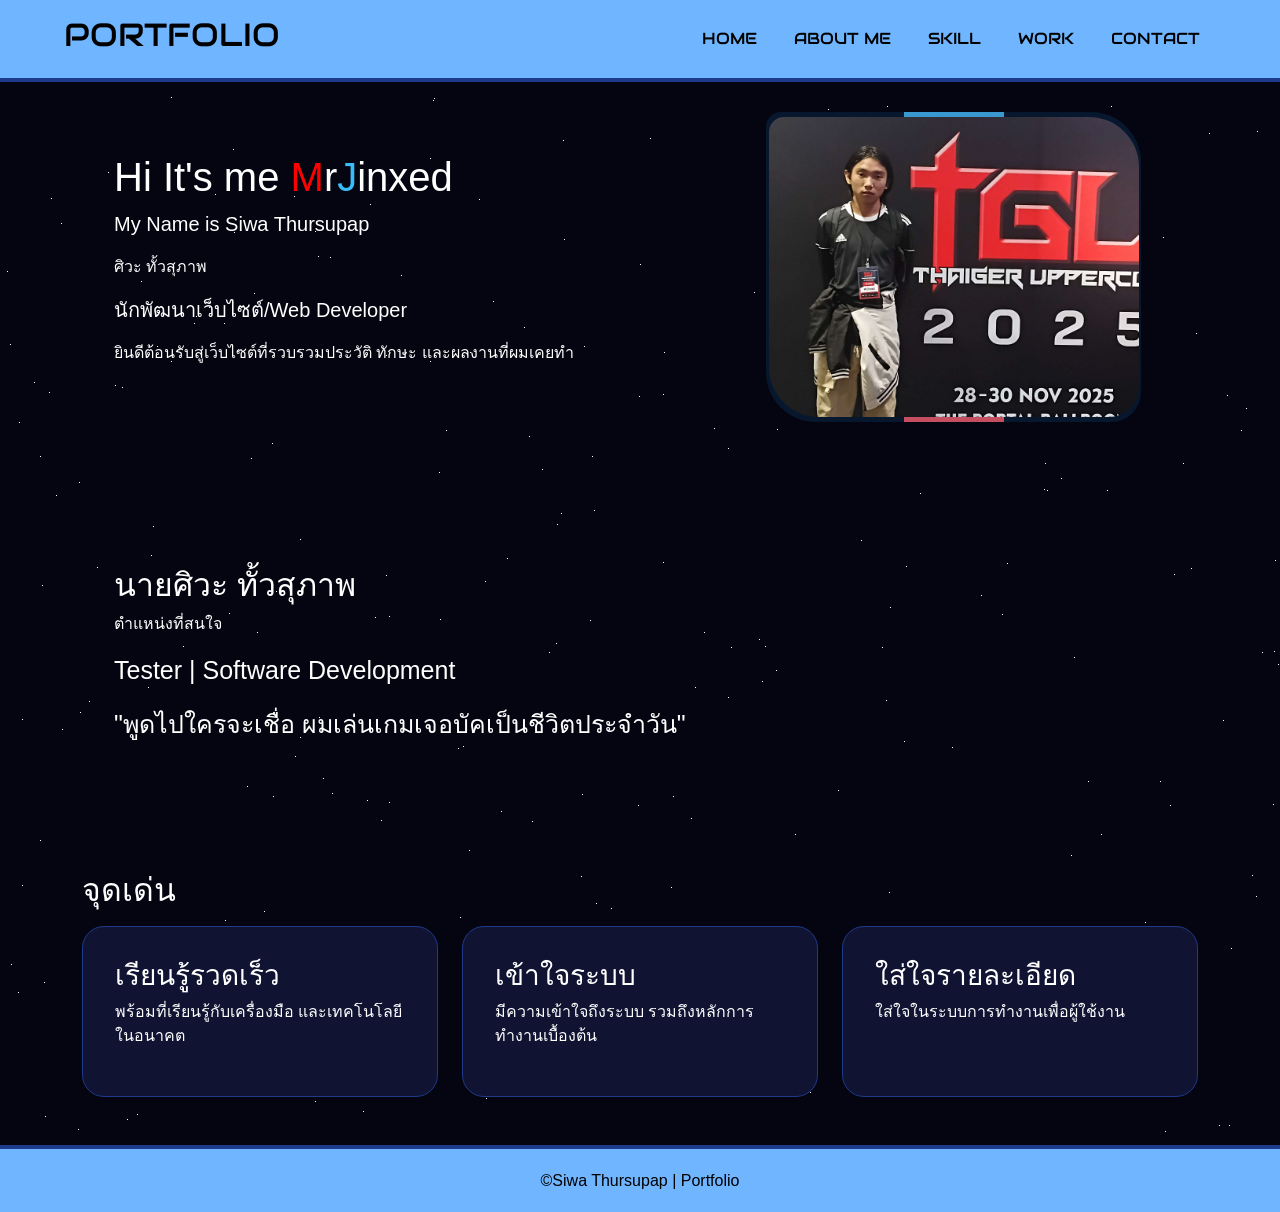
<file: index.html>
<!DOCTYPE html>
<html lang="en">

<head>
    <meta charset="UTF-8">
    <meta name="viewport" content="width=device-width, initial-scale=1.0">
    <!-- Bootstrap -->
    <link href="https://cdn.jsdelivr.net/npm/bootstrap@5.3.8/dist/css/bootstrap.min.css" rel="stylesheet">
    <!-- Google Front -->
    <link rel="preconnect" href="https://fonts.googleapis.com">
    <link rel="preconnect" href="https://fonts.gstatic.com" crossorigin>
    <link href="https://fonts.googleapis.com/css2?family=Audiowide&display=swap" rel="stylesheet">
    <link href="https://fonts.googleapis.com/css2?family=Chakra+Petch:wght@400;500;700&display=swap" rel="stylesheet"
        integrity="sha384-sRIl4kxILFvY47J16cr9ZwB07vP4J8+LH7qKQnuqkuIAvNWLzeN8tE5YBujZqJLB" crossorigin="anonymous">
    <!-- Css External -->
    <link rel="stylesheet" href="stylesheet.css">
    <title>Portfolio By MrJinxed</title>
</head>

<body>
    <!-- mobile container -->
    <div class="mobile-brand-container d-lg-none text-center py-3">
        <h2><a href="index.html" class="text-decoration-none text-dark">PORTFOLIO</a></h2>
    </div>
    <!-- destop container -->
    <header class="site-header">
        <!-- Brand -->
        <div class="brand">
            <h2><a href="index.html">PORTFOLIO</a></h2>
        </div>
        <!-- NavBar -->
        <nav>
            <ul class="nav-list">
                <li><a href="index.html">HOME</a></li>
                <li><a href="about-me.html">ABOUT ME</a></li>
                <li><a href="skill.html">SKILL</a></li>
                <li><a href="work.html">WORK</a></li>
                <li><a href="contact.html">CONTACT</a></li>
            </ul>
        </nav>
    </header>

    <main class="container">
        <section class="hero">
            <!-- row=เริ่มใช้งานระบบ grid ของ bootstrap -->
            <div class="row align-items-center">

                <!-- col-12=ปรับจอโทรศัพท์ให้กว้างเต็ม 100 col=กินจอ 70 -->
                <!-- จัดกึ่งกลางบนมือถือด้วย text-center และชิดซ้ายปกติบนจอใหญ่ด้วย text-lg-start -->
                <div class="col-12 col-lg-7 hero-text text-center text-lg-start mb-4 mb-lg-0">
                    <h1>Hi It's me <span class="hero-color-red">M</span>r<span class="hero-color-blue">J</span>inxed
                    </h1>
                    <p class="lead">My Name is Siwa Thursupap</p>
                    <p>ศิวะ ทั้วสุภาพ</p>
                    <p class="lead">นักพัฒนาเว็บไซต์/Web Developer</p>
                    <p>ยินดีต้อนรับสู่เว็บไซต์ที่รวบรวมประวัติ ทักษะ และผลงานที่ผมเคยทำ</p>
                </div>

                <!-- col-5=กินจอ 30 -->
                <div class="col-12 col-lg-5 text-center">
                    <div class="card-hero-picture hero-picture mx-auto">
                        <img src="picture/Profile-MrJinxed.jpg" alt="Profile-MrJinxed" class="img-fluid">
                    </div>
                </div>

            </div>
        </section>

        <section class="info-hero text-center text-lg-start">
            <h2>นายศิวะ ทั้วสุภาพ</h2>
            <p>ตำแหน่งที่สนใจ</p>
            <p class="big-font">Tester | Software Development </p>
            <p class="big-font">"พูดไปใครจะเชื่อ ผมเล่นเกมเจอบัคเป็นชีวิตประจำวัน"</p>
        </section>

        <section class="skill mb-5">
            <h2 class="text-white mb-3">จุดเด่น</h2>
            <!-- g-4 = gap:4 ใน css -->
            <div class="row g-4">
                <!-- col-12 (มือถือแสดง 1 คอลัมน์เต็ม) col-md-6 (แท็บเล็ตแสดง 2 คอลัมน์) col-lg-4 (จอคอมแสดง 3 คอลัมน์) -->
                <div class="col-12 col-md-6 col-lg-4">
                    <div class="info-card h-100">
                        <h3>เรียนรู้รวดเร็ว</h3>
                        <p>พร้อมที่เรียนรู้กับเครื่องมือ และเทคโนโลยีในอนาคต</p>
                    </div>
                </div>

                <div class="col-12 col-md-6 col-lg-4">
                    <div class="info-card h-100">
                        <h3>เข้าใจระบบ</h3>
                        <p>มีความเข้าใจถึงระบบ รวมถึงหลักการทำงานเบื้องต้น</p>
                    </div>
                </div>

                <div class="col-12 col-md-6 col-lg-4">
                    <div class="info-card h-100">
                        <h3>ใส่ใจรายละเอียด</h3>
                        <p>ใส่ใจในระบบการทำงานเพื่อผู้ใช้งาน</p>
                    </div>
                </div>
            </div>
        </section>
    </main>


    <footer>©Siwa Thursupap | Portfolio</footer>

    <!-- JS สำหรับพื้นหลัง -->
    <script src="JS/bg-star.js"></script>
</body>

</html>
</file>
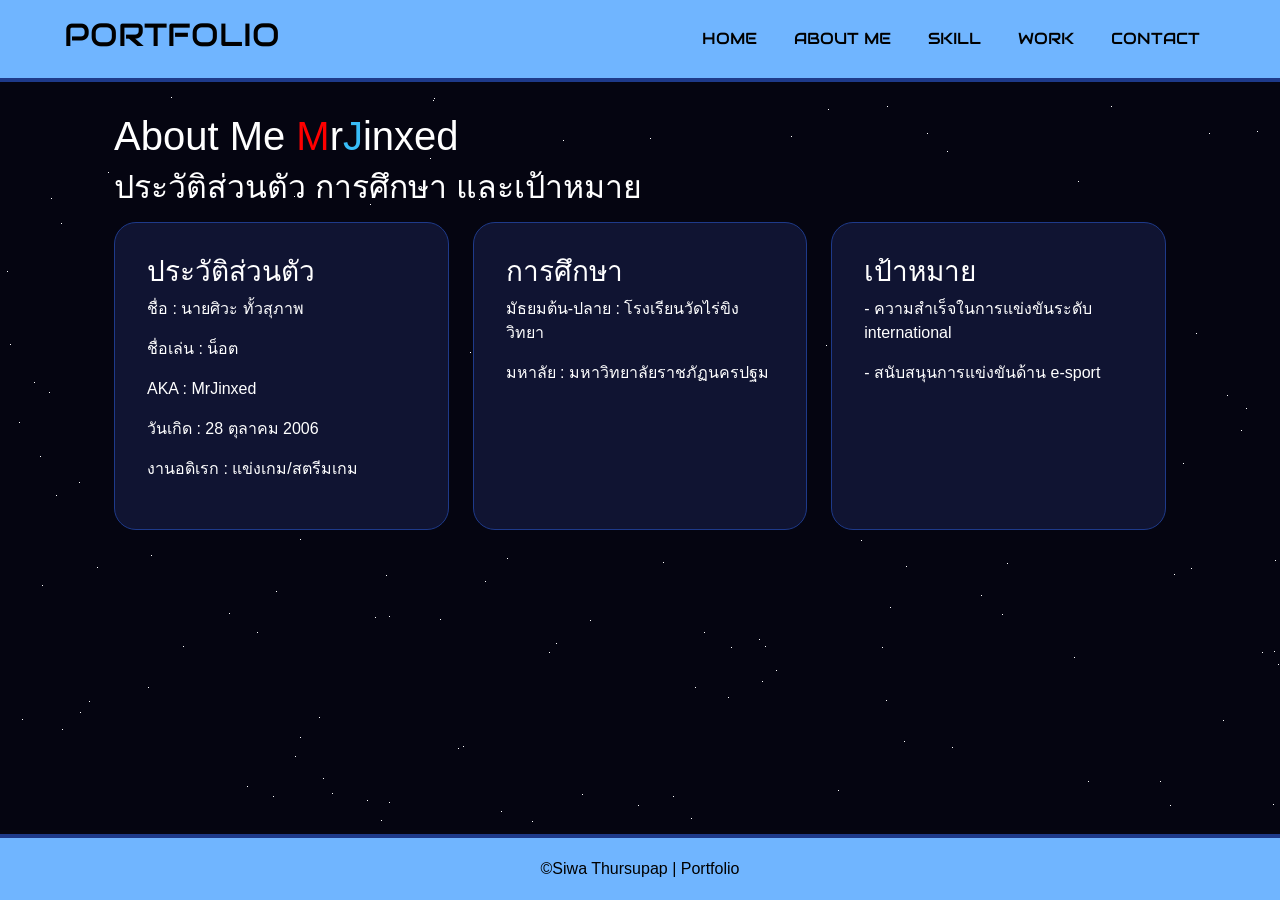
<file: about-me.html>
<!DOCTYPE html>
<html lang="en">

<head>
    <meta charset="UTF-8">
    <meta name="viewport" content="width=device-width, initial-scale=1.0">
    <!-- Bootstrap -->
    <link href="https://cdn.jsdelivr.net/npm/bootstrap@5.3.8/dist/css/bootstrap.min.css" rel="stylesheet">
    <!-- Google Front -->
    <link rel="preconnect" href="https://fonts.googleapis.com">
    <link rel="preconnect" href="https://fonts.gstatic.com" crossorigin>
    <link href="https://fonts.googleapis.com/css2?family=Audiowide&display=swap" rel="stylesheet">
    <link href="https://fonts.googleapis.com/css2?family=Chakra+Petch:wght@400;500;700&display=swap" rel="stylesheet"
        integrity="sha384-sRIl4kxILFvY47J16cr9ZwB07vP4J8+LH7qKQnuqkuIAvNWLzeN8tE5YBujZqJLB" crossorigin="anonymous">
    <!-- Css External -->
    <link rel="stylesheet" href="stylesheet.css">
    <title>About MrJinxed</title>
</head>

<body>
    <!-- mobile container -->
    <div class="mobile-brand-container d-lg-none text-center py-3">
        <h2><a href="index.html" class="text-decoration-none text-dark">PORTFOLIO</a></h2>
    </div>
    <!-- destop container -->
    <header class="site-header">
        <!-- Brand -->
        <div class="brand">
            <h2><a href="index.html">PORTFOLIO</a></h2>
        </div>
        <!-- NavBar -->
        <nav>
            <ul class="nav-list">
                <li><a href="index.html">HOME</a></li>
                <li><a href="about-me.html">ABOUT ME</a></li>
                <li><a href="skill.html">SKILL</a></li>
                <li><a href="work.html">WORK</a></li>
                <li><a href="contact.html">CONTACT</a></li>
            </ul>
        </nav>
    </header>

    <main class="container">
        <section class="hero">
            <!-- row=เริ่มใช้งานระบบ grid ของ bootstrap -->
            <div class="row align-items-center">

                <!-- col-12=ปรับจอโทรศัพท์ให้กว้างเต็ม 100 col=กินจอ 70 -->
                <!-- จัดกึ่งกลางบนมือถือด้วย text-center และชิดซ้ายปกติบนจอใหญ่ด้วย text-lg-start -->
                <div class="col-12 col-lg-7 hero-text text-center text-lg-start mb-4 mb-lg-0">
                    <h1>About Me <span class="hero-color-red">M</span>r<span class="hero-color-blue">J</span>inxed</h1>
                </div>
            </div>

        <section class="skill mb-5">
            <h2 class="text-white mb-3 text-lg-start text-center">ประวัติส่วนตัว การศึกษา และเป้าหมาย</h2>
            <!-- g-4 = gap:4 ใน css -->
            <div class="row g-4">
                <!-- col-12 (มือถือแสดง 1 คอลัมน์เต็ม) col-md-6 (แท็บเล็ตแสดง 2 คอลัมน์) col-lg-4 (จอคอมแสดง 3 คอลัมน์) -->
                <div class="col-12 col-md-6 col-lg-4">
                    <div class="info-card h-100">
                        <h3>ประวัติส่วนตัว</h3>
                        <p>ชื่อ : นายศิวะ ทั้วสุภาพ</p>
                        <p>ชื่อเล่น : น็อต</p>
                        <p>AKA : MrJinxed</p>
                        <p>วันเกิด : 28 ตุลาคม 2006</p>
                        <p>งานอดิเรก : แข่งเกม/สตรีมเกม</p>
                    </div>
                </div>

                <div class="col-12 col-md-6 col-lg-4">
                    <div class="info-card h-100">
                        <h3>การศึกษา</h3>
                        <p>มัธยมต้น-ปลาย : โรงเรียนวัดไร่ขิงวิทยา</p>
                        <p>มหาลัย : มหาวิทยาลัยราชภัฏนครปฐม</p>
                    </div>
                </div>

                <div class="col-12 col-md-6 col-lg-4">
                    <div class="info-card h-100">
                        <h3>เป้าหมาย</h3>
                        <p>- ความสำเร็จในการแข่งขันระดับ international</p>
                        <p>- สนับสนุนการแข่งขันด้าน e-sport</p>
                    </div>
                </div>
            </div>
        </section>
    </main>


    <footer>©Siwa Thursupap | Portfolio</footer>

    <!-- JS สำหรับพื้นหลัง -->
    <script src="JS/bg-star.js"></script>
</body>

</html>
</file>
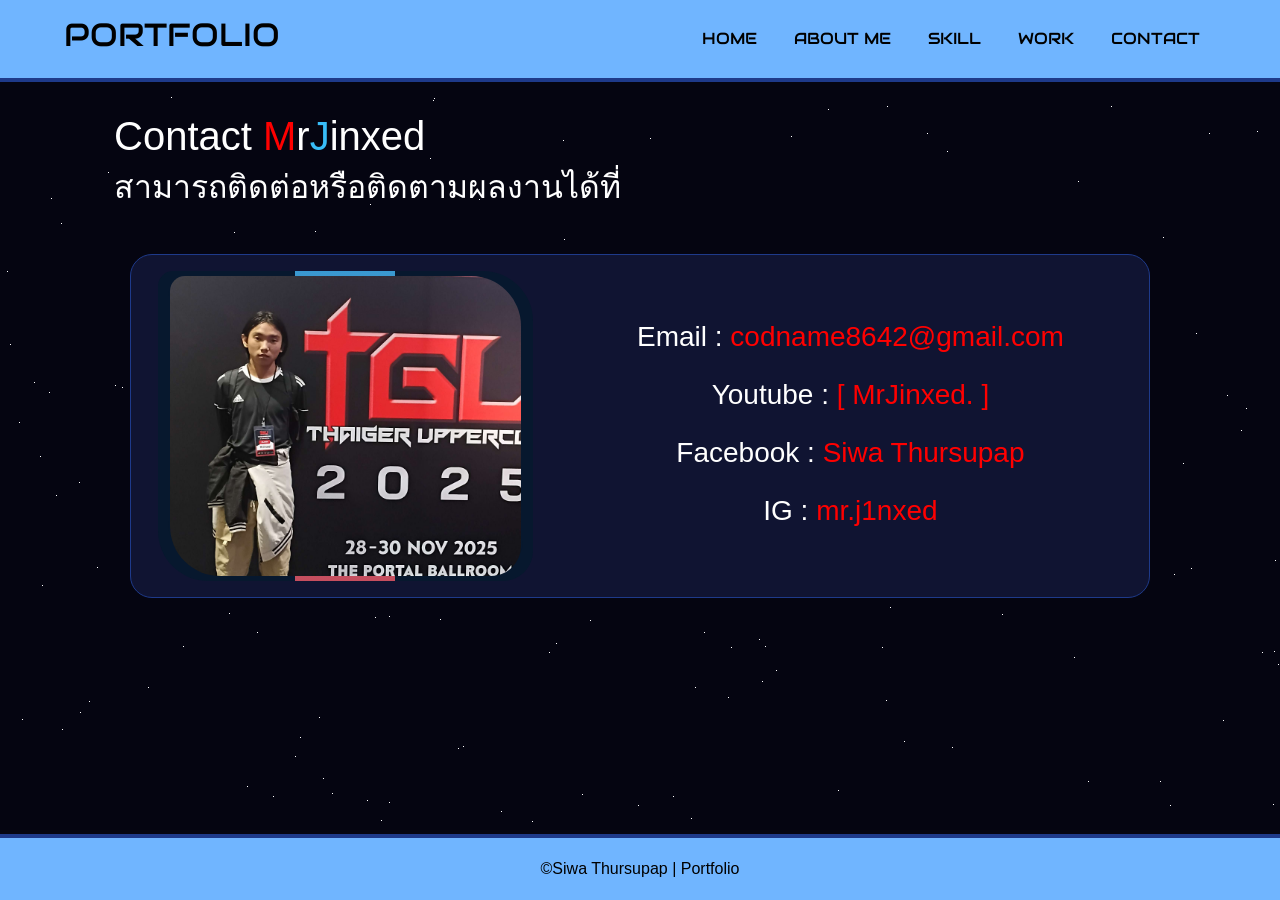
<file: contact.html>
<!DOCTYPE html>
<html lang="en">

<head>
    <meta charset="UTF-8">
    <meta name="viewport" content="width=device-width, initial-scale=1.0">
    <!-- Bootstrap -->
    <link href="https://cdn.jsdelivr.net/npm/bootstrap@5.3.8/dist/css/bootstrap.min.css" rel="stylesheet">
    <!-- Google Front -->
    <link rel="preconnect" href="https://fonts.googleapis.com">
    <link rel="preconnect" href="https://fonts.gstatic.com" crossorigin>
    <link href="https://fonts.googleapis.com/css2?family=Audiowide&display=swap" rel="stylesheet">
    <link href="https://fonts.googleapis.com/css2?family=Chakra+Petch:wght@400;500;700&display=swap" rel="stylesheet"
        integrity="sha384-sRIl4kxILFvY47J16cr9ZwB07vP4J8+LH7qKQnuqkuIAvNWLzeN8tE5YBujZqJLB" crossorigin="anonymous">
    <!-- Css External -->
    <link rel="stylesheet" href="stylesheet.css">
    <title>Contact MrJinxed</title>
</head>

<body>
    <!-- mobile container -->
    <div class="mobile-brand-container d-lg-none text-center py-3">
        <h2><a href="index.html" class="text-decoration-none text-dark">PORTFOLIO</a></h2>
    </div>
    <!-- destop container -->
    <header class="site-header">
        <!-- Brand -->
        <div class="brand">
            <h2><a href="index.html">PORTFOLIO</a></h2>
        </div>
        <!-- NavBar -->
        <nav>
            <ul class="nav-list">
                <li><a href="index.html">HOME</a></li>
                <li><a href="about-me.html">ABOUT ME</a></li>
                <li><a href="skill.html">SKILL</a></li>
                <li><a href="work.html">WORK</a></li>
                <li><a href="contact.html">CONTACT</a></li>
            </ul>
        </nav>
    </header>

    <main class="container">
        <section class="hero">
            <!-- row=เริ่มใช้งานระบบ grid ของ bootstrap -->
            <div class="row align-items-center">

                <!-- col-12=ปรับจอโทรศัพท์ให้กว้างเต็ม 100 col=กินจอ 70 -->
                <!-- จัดกึ่งกลางบนมือถือด้วย text-center และชิดซ้ายปกติบนจอใหญ่ด้วย text-lg-start -->
                <div class="col-12 col-lg-7 hero-text text-center text-lg-start mb-4 mb-lg-0">
                    <h1>Contact <span class="hero-color-red">M</span>r<span class="hero-color-blue">J</span>inxed</h1>
                </div>

            </div>

            <section class="skill mb-5">
                <h2 class="text-white mb-3 text-center text-lg-start">สามารถติดต่อหรือติดตามผลงานได้ที่</h2>
            </section>

            <div class="contact-card">
                <div class="row align-items-center justify-content-center">

                    <!-- ฝั่งซ้าย: สำหรับรูปภาพ (กินพื้นที่ 5 ส่วน และจัดกึ่งกลาง/ขวา) -->
                    <div class="card-hero-picture hero-picture mx-auto">
                        <img src="picture/Profile-MrJinxed.jpg" alt="Profile-MrJinxed" class="img-fluid">
                    </div>

                    <!-- ฝั่งขวา: สำหรับข้อความ (กำหนดให้กินพื้นที่ 7 ส่วน และชิดซ้าย) -->
                    <div class="call col-12 col-lg-7 text-center mb-3 mb-lg-0">
                        <p>Email : <a href="mailto:codname8642@gmail.com">codname8642@gmail.com</a></p>
                        <p>Youtube : <a href="https://www.youtube.com/@MrJinxed" target="_blank">[ MrJinxed. ]</a></p>
                        <p>Facebook : <a href="https://www.facebook.com/MrJ1nxed" target="_blank">Siwa Thursupap</a></p>
                        <p>IG : <a href="https://www.instagram.com/mr.j1nxed/" target="_blank">mr.j1nxed</a></p>
                    </div>

                </div>
            </div>
        </section>
    </main>


    <footer>©Siwa Thursupap | Portfolio</footer>

    <!-- JS สำหรับพื้นหลัง -->
    <script src="JS/bg-star.js"></script>
</body>

</html>
</file>
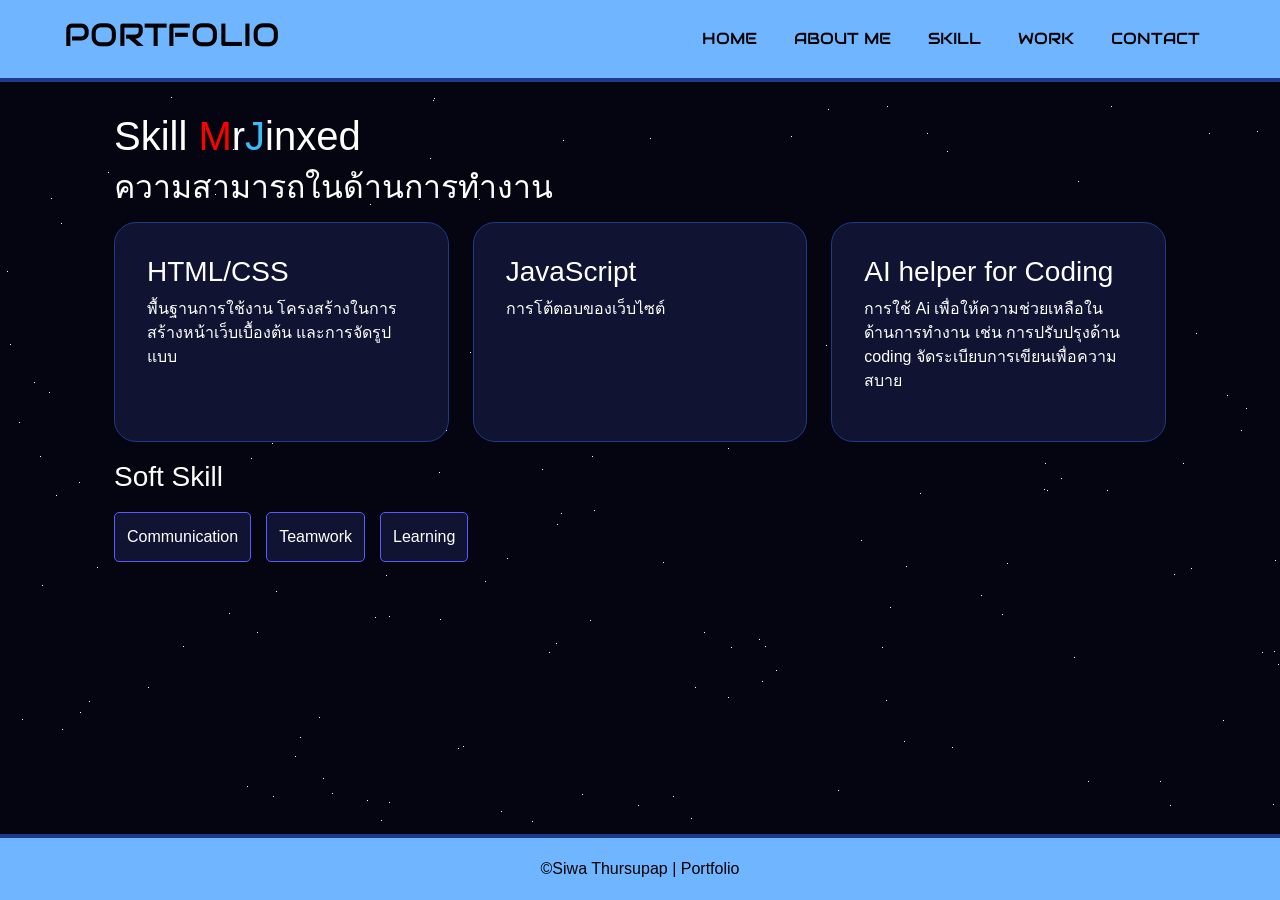
<file: skill.html>
<!DOCTYPE html>
<html lang="en">

<head>
    <meta charset="UTF-8">
    <meta name="viewport" content="width=device-width, initial-scale=1.0">
    <!-- Bootstrap -->
    <link href="https://cdn.jsdelivr.net/npm/bootstrap@5.3.8/dist/css/bootstrap.min.css" rel="stylesheet">
    <!-- Google Front -->
    <link rel="preconnect" href="https://fonts.googleapis.com">
    <link rel="preconnect" href="https://fonts.gstatic.com" crossorigin>
    <link href="https://fonts.googleapis.com/css2?family=Audiowide&display=swap" rel="stylesheet">
    <link href="https://fonts.googleapis.com/css2?family=Chakra+Petch:wght@400;500;700&display=swap" rel="stylesheet"
        integrity="sha384-sRIl4kxILFvY47J16cr9ZwB07vP4J8+LH7qKQnuqkuIAvNWLzeN8tE5YBujZqJLB" crossorigin="anonymous">
    <!-- Css External -->
    <link rel="stylesheet" href="stylesheet.css">
    <title>Skill By MrJinxed</title>
</head>

<body>
    <!-- mobile container -->
    <div class="mobile-brand-container d-lg-none text-center py-3">
        <h2><a href="index.html" class="text-decoration-none text-dark">PORTFOLIO</a></h2>
    </div>
    <!-- destop container -->
    <header class="site-header">
        <!-- Brand -->
        <div class="brand">
            <h2><a href="index.html">PORTFOLIO</a></h2>
        </div>
        <!-- NavBar -->
        <nav>
            <ul class="nav-list">
                <li><a href="index.html">HOME</a></li>
                <li><a href="about-me.html">ABOUT ME</a></li>
                <li><a href="skill.html">SKILL</a></li>
                <li><a href="work.html">WORK</a></li>
                <li><a href="contact.html">CONTACT</a></li>
            </ul>
        </nav>
    </header>

    <main class="container">
        <section class="hero">
            <!-- row=เริ่มใช้งานระบบ grid ของ bootstrap -->
            <div class="row align-items-center">

                <!-- col-12=ปรับจอโทรศัพท์ให้กว้างเต็ม 100 col=กินจอ 70 -->
                <!-- จัดกึ่งกลางบนมือถือด้วย text-center และชิดซ้ายปกติบนจอใหญ่ด้วย text-lg-start -->
                <div class="col-12 col-lg-7 hero-text text-center text-lg-start mb-4 mb-lg-0">
                    <h1>Skill <span class="hero-color-red">M</span>r<span class="hero-color-blue">J</span>inxed</h1>
                </div>
            </div>

        <section class="skill mb-5">
            <h2 class="text-white mb-3 text-center text-lg-start">ความสามารถในด้านการทำงาน</h2>
            <!-- g-4 = gap:4 ใน css -->
            <div class="row g-4">
                <!-- col-12 (มือถือแสดง 1 คอลัมน์เต็ม) col-md-6 (แท็บเล็ตแสดง 2 คอลัมน์) col-lg-4 (จอคอมแสดง 3 คอลัมน์) -->
                <div class="col-12 col-md-6 col-lg-4">
                    <div class="info-card h-100">
                        <h3>HTML/CSS</h3>
                        <p>พื้นฐานการใช้งาน โครงสร้างในการสร้างหน้าเว็บเบื้องต้น และการจัดรูปแบบ</p>
                    </div>
                </div>

                <div class="col-12 col-md-6 col-lg-4">
                    <div class="info-card h-100">
                        <h3>JavaScript</h3>
                        <p>การโต้ตอบของเว็บไซต์</p>
                    </div>
                </div>

                <div class="col-12 col-md-6 col-lg-4">
                    <div class="info-card h-100">
                        <h3>AI helper for Coding</h3>
                        <p>การใช้ Ai เพื่อให้ความช่วยเหลือในด้านการทำงาน เช่น การปรับปรุงด้าน coding จัดระเบียบการเขียนเพื่อความสบาย</p>
                    </div>
                </div>
            </div>

            <div class="soft-skill">
                <div class="soft-head text-center text-lg-start">
                    <h3>Soft Skill</h3>
                </div>
                <div class="soft-body">
                    <span>Communication</span>
                    <span>Teamwork</span>
                    <span>Learning</span>
                </div>
            </div>
        </section>
    </main>


    <footer>©Siwa Thursupap | Portfolio</footer>

    <!-- JS สำหรับพื้นหลัง -->
    <script src="JS/bg-star.js"></script>
</body>

</html>
</file>
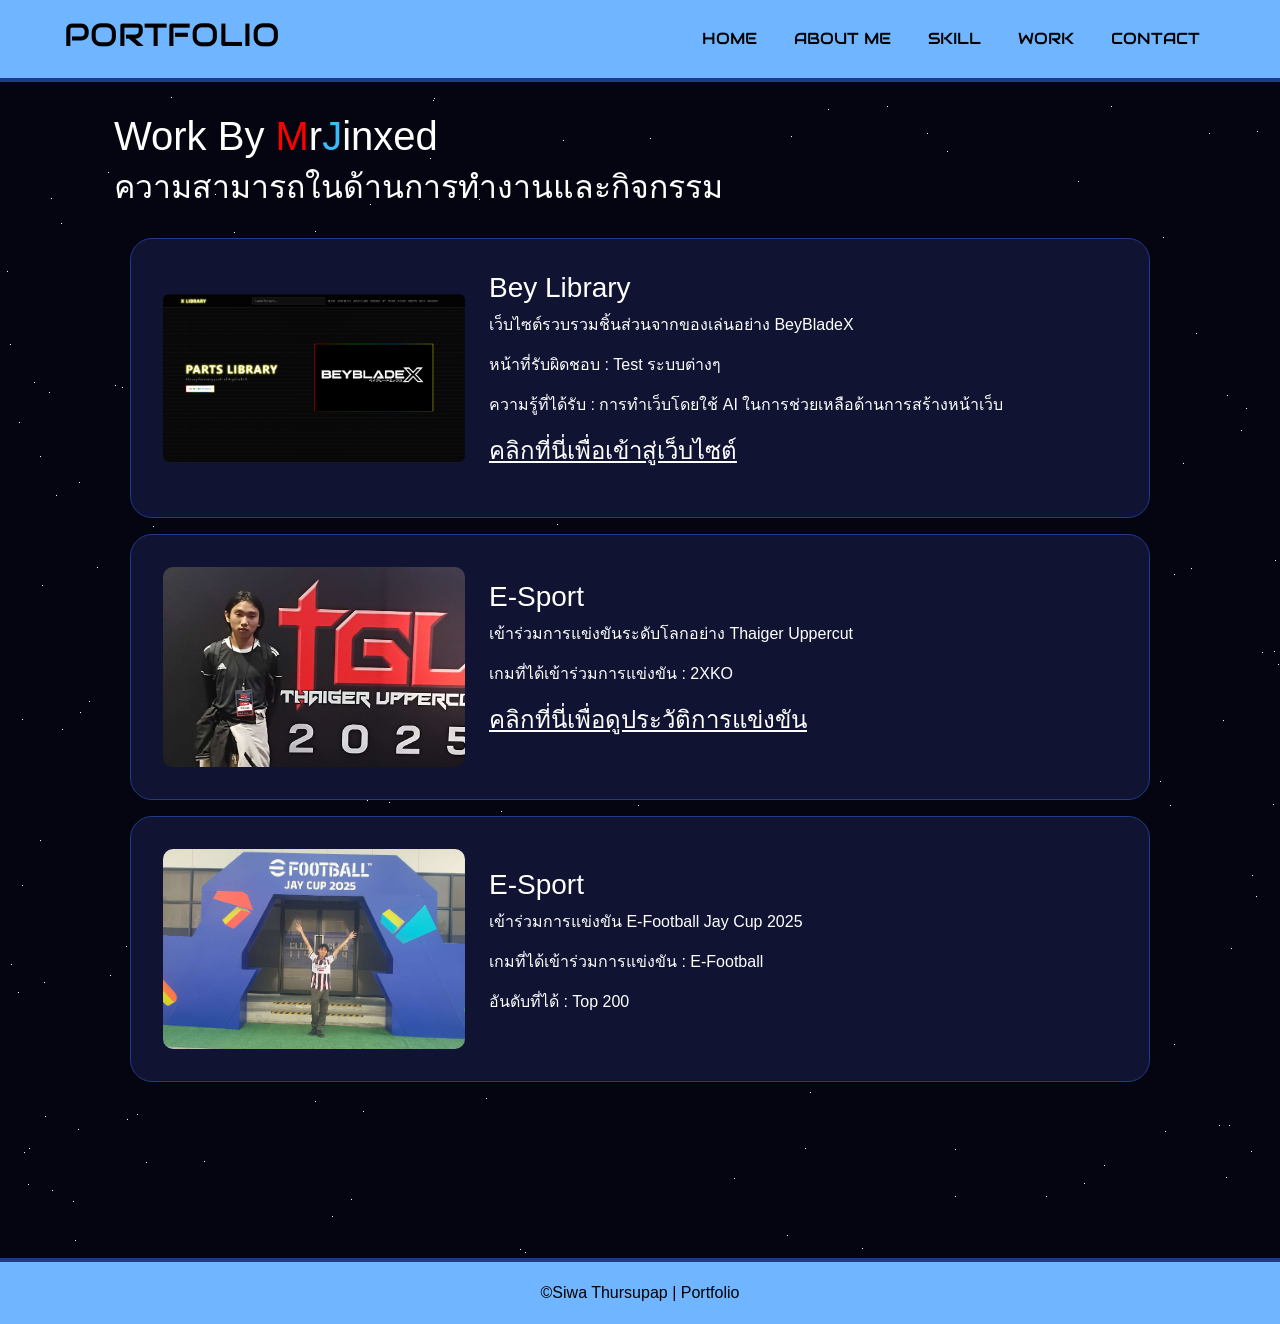
<file: work.html>
<!DOCTYPE html>
<html lang="en">

<head>
    <meta charset="UTF-8">
    <meta name="viewport" content="width=device-width, initial-scale=1.0">
    <!-- Bootstrap -->
    <link href="https://cdn.jsdelivr.net/npm/bootstrap@5.3.8/dist/css/bootstrap.min.css" rel="stylesheet">
    <!-- Google Front -->
    <link rel="preconnect" href="https://fonts.googleapis.com">
    <link rel="preconnect" href="https://fonts.gstatic.com" crossorigin>
    <link href="https://fonts.googleapis.com/css2?family=Audiowide&display=swap" rel="stylesheet">
    <link href="https://fonts.googleapis.com/css2?family=Chakra+Petch:wght@400;500;700&display=swap" rel="stylesheet"
        integrity="sha384-sRIl4kxILFvY47J16cr9ZwB07vP4J8+LH7qKQnuqkuIAvNWLzeN8tE5YBujZqJLB" crossorigin="anonymous">
    <!-- Css External -->
    <link rel="stylesheet" href="stylesheet.css">
    <title>Work By MrJinxed</title>
</head>

<body>
    <!-- mobile container -->
    <div class="mobile-brand-container d-lg-none text-center py-3">
        <h2><a href="index.html" class="text-decoration-none text-dark">PORTFOLIO</a></h2>
    </div>
    <!-- destop container -->
    <header class="site-header">
        <!-- Brand -->
        <div class="brand">
            <h2><a href="index.html">PORTFOLIO</a></h2>
        </div>
        <!-- NavBar -->
        <nav>
            <ul class="nav-list">
                <li><a href="index.html">HOME</a></li>
                <li><a href="about-me.html">ABOUT ME</a></li>
                <li><a href="skill.html">SKILL</a></li>
                <li><a href="work.html">WORK</a></li>
                <li><a href="contact.html">CONTACT</a></li>
            </ul>
        </nav>
    </header>

    <main class="container">
        <section class="hero">
            <!-- row=เริ่มใช้งานระบบ grid ของ bootstrap -->
            <div class="row align-items-center">

                <!-- col-12=ปรับจอโทรศัพท์ให้กว้างเต็ม 100 col=กินจอ 70 -->
                <!-- จัดกึ่งกลางบนมือถือด้วย text-center และชิดซ้ายปกติบนจอใหญ่ด้วย text-lg-start -->
                <div class="col-12 col-lg-7 hero-text text-center text-lg-start mb-4 mb-lg-0">
                    <h1>Work By <span class="hero-color-red">M</span>r<span class="hero-color-blue">J</span>inxed</h1>
                </div>

            </div>

            <section class="skill mb-5">
                <h2 class="text-white mb-3 text-center text-lg-start">ความสามารถในด้านการทำงานและกิจกรรม</h2>
                <!-- g-4 = gap:4 ใน css -->
                <div class="row g-4">
                    <!-- col-12 (มือถือแสดง 1 คอลัมน์เต็ม) col-md-6 (แท็บเล็ตแสดง 2 คอลัมน์) col-lg-4 (จอคอมแสดง 3 คอลัมน์) -->
                    <div class="col-12">

                        <div class="work-info-card">
                            <!-- ใช้ row และ align-items-center เพื่อจัดกึ่งกลางแนวตั้ง -->
                            <div class="bey row align-items-center">
                                <!-- ฝั่งซ้าย: สำหรับใส่รูปภาพ (กินพื้นที่ 4 ส่วนในจอใหญ่ และเต็ม 100% บนมือถือ) -->
                                <div class="bey-pic col-12 col-lg-4 text-center mb-3 mb-lg-0">
                                    <img src="picture/Bey-Lib.png" alt="bey-library" class="img-fluid rounded">
                                </div>
                                <!-- ฝั่งขวา: สำหรับใส่ข้อความ (กินพื้นที่ 8 ส่วนที่เหลือ) -->
                                <div class="bey-info col-12 col-lg-8">
                                    <h3>Bey Library</h3>
                                    <p>เว็บไซต์รวบรวมชิ้นส่วนจากของเล่นอย่าง BeyBladeX</p>
                                    <p>หน้าที่รับผิดชอบ :  Test ระบบต่างๆ</p>
                                    <p>ความรู้ที่ได้รับ : การทำเว็บโดยใช้ AI ในการช่วยเหลือด้านการสร้างหน้าเว็บ</p>
                                    <p><a class="work-link" href="https://bey-library.vercel.app" target="_blank">คลิกที่นี่เพื่อเข้าสู่เว็บไซต์</a></p>
                                </div>
                            </div>
                        </div>

                        <div class="work-info-card">
                            <!-- ใช้ row และ align-items-center เพื่อจัดกึ่งกลางแนวตั้ง -->
                            <div class="row align-items-center">
                                <!-- ฝั่งซ้าย: สำหรับใส่รูปภาพ (กินพื้นที่ 4 ส่วนในจอใหญ่ และเต็ม 100% บนมือถือ) -->
                                <div class="game-pic twoxko col-12 col-lg-4 text-center mb-3 mb-lg-0">
                                    <img src="picture/Profile-MrJinxed.jpg" alt="2XKO" class="img-fluid">
                                </div>
                                <!-- ฝั่งขวา: สำหรับใส่ข้อความ (กินพื้นที่ 8 ส่วนที่เหลือ) -->
                                <div class="game-info col-12 col-lg-8">
                                    <h3>E-Sport</h3>
                                    <p>เข้าร่วมการแข่งขันระดับโลกอย่าง Thaiger Uppercut</p>
                                    <p>เกมที่ได้เข้าร่วมการแข่งขัน : 2XKO</p>
                                    <p><a class="work-link" href="https://www.start.gg/user/594455ce/results" target="_blank">คลิกที่นี่เพื่อดูประวัติการแข่งขัน</a></p>
                                </div>
                            </div>
                        </div>

                        <div class="work-info-card">
                            <!-- ใช้ row และ align-items-center เพื่อจัดกึ่งกลางแนวตั้ง -->
                            <div class="row align-items-center">
                                <!-- ฝั่งซ้าย: สำหรับใส่รูปภาพ (กินพื้นที่ 4 ส่วนในจอใหญ่ และเต็ม 100% บนมือถือ) -->
                                <div class="game-pic col-12 col-lg-4 text-center mb-3 mb-lg-0">
                                    <img src="picture/E-Football.jpg" alt="E-Football" class="img-fluid">
                                </div>
                                <!-- ฝั่งขวา: สำหรับใส่ข้อความ (กินพื้นที่ 8 ส่วนที่เหลือ) -->
                                <div class="game-info col-12 col-lg-8">
                                    <h3>E-Sport</h3>
                                    <p>เข้าร่วมการแข่งขัน E-Football Jay Cup 2025</p>
                                    <p>เกมที่ได้เข้าร่วมการแข่งขัน : E-Football</p>
                                    <p>อันดับที่ได้ : Top 200</p>
                                </div>
                            </div>
                        </div>
                        
                    </div>
            </section>
    </main>


    <footer>©Siwa Thursupap | Portfolio</footer>

    <!-- JS สำหรับพื้นหลัง -->
    <script src="JS/bg-star.js"></script>
</body>

</html>
</file>
<file: stylesheet.css>
*{
  margin: 0px ;
  padding: 0px ;
  box-sizing: border-box;
}

html{
  width: 100%;
  scroll-behavior: smooth;
}

html, body {
  height: 100%;
  margin: 0;
  padding: 0;
  width: 100%;
  /* overflow-x: hidden; */
}

:root{
  /* พื้นหลังเว็บ */
  --primary-BG-color:#050511;
  --secondnary-BG-Color:#101432;
  /* nav */
  --navbar-color:#70b5ff;
  --navbar-hover-color:#204080;
  /* font */
  --white-font:#ffffff;
  --black-font:black;
  --red-font: red;
  --blue-font: #38bdf8;
  /* border */
  --light-border:#1e3a8a;
  /* card */
  --bg-card-color:#101432;
}

body {
  font-family: "Chakra Petch", sans-serif;
  background-color: var(--primary-BG-color);

  display: flex;

  flex-direction: column;
  min-height: 100vh;
}




/* ===========================
          Nav Bar
  =========================== */
.mobile-brand-container a{
  color: var(--black-font);
  text-decoration: none;
  font-family:"Audiowide", sans-serif;
}
.site-header
{
  font-family: "Audiowide", sans-serif;

  display: flex;
  justify-content: space-between;
  align-items: center;
  
  background-color: var(--navbar-color);
  color: var(--black-font);
  border-bottom: 4px solid var(--light-border);

  padding: 1rem 4rem;

  width: 100%;

  position: fixed;
  top: 0;
  left: 0;
  z-index: 1000;

  backdrop-filter: blur(2px);
}

.brand{
  display: flex;
}

.brand a{
  color: var(--white-front);
  text-decoration: none;
}

.nav-list{
  list-style: none;
 
  display: flex;
  gap: 5px;
  margin: 0;

  margin-bottom: 0; /*ลบ margin เริ่มของ ul*/
}

.nav-list a{
  color: var(--black-font);
  text-decoration: none;

  padding: 0.8rem 1rem;
  border-radius: 999px;
  transition: 0.2s;

  font-size: 16px;
}

.nav-list a:hover{
  background-color: var(--navbar-hover-color);
  color: white;
}




/* ===========================
          Main Section
  =========================== */
main {
  flex: 1 0 auto;
}

.hero{
  /* display: grid;
  grid-template-columns: 70% 30%;
  gap: 1.25rem;

  align-items: center; */

  /* border: 2px solid red; */

  padding: 2rem;
  margin-block: 5rem;
}

.hero-text{
  color: var(--white-font);
}

.hero-color-red{color: var(--red-font);}
.hero-color-blue{color: var(--blue-font);}




/* ======================
    Picture Animation
====================== */
.card-hero-picture{
  width: 375px;
  height: 310px;
  background: #07182E;
  position: relative;
  display: flex;
  place-content: center;
  place-items: center;
  overflow: hidden;
  border-radius: 15px 50px 30px;
}

.card-hero-picture::before {
  content: '';
  position: absolute;
  width: 100px;
  background-image: linear-gradient(180deg, rgb(0, 183, 255), rgb(255, 48, 48));
  height: 180%;
  animation: rotBGimg 3s linear infinite;
  transition: all 0.2s linear;
}

@keyframes rotBGimg {
  from {
    transform: rotate(0deg);
  }
  
  to {
    transform: rotate(360deg);
  }
}

.card-hero-picture::after {
  content: '';
  position: absolute;
  background: #07182E;
  ;
  inset: 10px;
  border-radius: 15px 50px 30px;
} 





/* ======================
          Picture
====================== */
.hero-picture img{
  border-radius: 15px 50px 30px;

  width: 370px;
  height: 300px;
  object-fit: cover;
  z-index: 1;
}





/* ======================
          Info
====================== */
.info-hero{
  /* border: 2px solid red; */
  
  padding: 2rem;
  margin-block: 5rem;
  
  color: var(--white-font);
}

.info-hero .big-font{
  font-size: 25px;
}





/* ======================
          Skill
====================== */
.skill{
  margin-bottom: 5rem;
}
.skill h2{
  color: var(--white-font); 
  margin-bottom: 1rem;
}

/* เพราะใช้ bootstrap ในการทำ grid ส่วนนี้เลยไม่ได้ใช้ */
/* .skill-grid{
  display: grid;
  grid-template-columns: repeat(3,1fr);
  gap: 1rem;
} */

.info-card
{
  border: 1px solid var(--light-border);
  border-radius: 22px;

  padding: 2rem;

  background-color: var(--secondnary-BG-Color);

  color: var(--white-font);
}

footer {
  flex-shrink: 0;
  display: flex;
  justify-content: center;

  border-top: 4px solid var(--light-border);
  background-color: var(--navbar-color);

  padding: 1.2rem;

  color: var(--black-font);

  text-align: center;

  width: 100%;
}









/* =========================================
                    Skll.html
   ========================================= */

.soft-skill{
  margin-block:18px ;
}

.soft-head{
  color: var(--white-font);
}

.soft-body{
  margin-top: 18px;
  display: flex;
  flex-wrap: wrap;
  gap: 10px;
}
.soft-body span{
  border: 1px solid rgb(88, 91, 255);
  border-radius:5px ;
  background-color: var(--bg-card-color);
  
  padding: 12px;
  margin-right: 5px;

  color: var(--white-font);
}








/* =========================================
                    Work.html
   ========================================= */
.work-link{
  color: var(--white-font);
  font-size: 24px;
}
.work-link:hover{
  color: var();

}

.work-info-card
{
  border: 1px solid var(--light-border);
  border-radius: 22px;

  padding: 2rem;
  margin: 1rem;

  background-color: var(--secondnary-BG-Color);

  color: var(--white-font);
}

.game-pic img{
  width: 100%;
  max-width: 350px;
  height: 200px;    
  object-fit: cover;
  border-radius: 10px;

  object-position: center 45%;
}

/* =========================================
                    Contack.html
   ========================================= */
.contact-card
{
  border: 1px solid var(--light-border);
  border-radius: 22px;

  padding: 1rem;
  margin: 1rem;

  background-color: var(--secondnary-BG-Color);

  color: var(--white-font);
}

.call{
  font-size: 28px;
  text-align: center;
  
  margin-top: 12px;
}

.call a{
  text-decoration: none;
  color: var(--red-font);
}

.call a:hover{
  color: var(--white-font);
}























/* =========================================
                    Responsive
   ========================================= */
@media (max-width: 991px) {
  .mobile-brand-container{
    display: none;
  }

  .site-header{
    flex-direction: column;
  }

  .nav-list a{
    font-size: 13px;
    padding: 0.4rem 0.8rem;
  }
  
  .card-hero-picture {
    /* ย่อขนาดความกว้างและสูงลงมาให้พอดีจอมือถือ โดยยังคงความเป็นกล่องการ์ดไว้ */
    width: 322px;
    height: 282px;
    margin: 0 auto;
  }

  /* ปรับขนาดแถบแสงวิ่งให้พอดีกับกรอบที่ย่อลง */
  .card-hero-picture::before {
    width: 60px;
    height: 180%;
  }

  /* ปรับตัวบังตรงกลาง (::after) ให้สอดรับกับขนาดใหม่ */
  .card-hero-picture::after {
    inset: 4px; /* ปรับระยะขอบให้สวยงาม */
    border-radius: 13px 48px 28px;
  }

  /* ปรับรูปภาพด้านในให้พอดีกับกรอบใหม่ 300x250px */
  .hero-picture img {
    width: 312px;
    height: 272px;
    border-radius: 13px 48px 28px;
    z-index: 1;
  }

  .game-pic img{
    max-width: 350px;
    height: 250px;
  }
}

@media (max-width: 576px) {
  .mobile-brand-container{
    display: flex;
    justify-content: center;
    background-color: var(--navbar-color);
    border-bottom: 2px solid var(--light-border);
  }

  .site-header .brand{
    display: none;
  }

  .site-header{
    position: fixed;
    top: auto;
    bottom: 0;
    left: 0;
    width: 100%;
    z-index: 9999;

    padding: 0.5rem 0.4rem;

    justify-content: center;

    border-top: 2px solid var(--light-border);
    border-bottom: none;

    transform: translateZ(0);
  }

  .nav-list{
    justify-content: space-around;
    align-items: center;

    width: 100%;
    padding-left: 0;
    gap: 0.2rem;
  }

  .nav-list a{
    font-size: 12px;
  }

  body{
    padding-bottom: 70px;
  }

  .call{
    font-size: 20px;
  }

  footer{
    position: relative;
    width: 100%;
    z-index: 0;
    padding-bottom: 60px !important;
  }
}

@media (max-width: 375px){
  .nav-list a{
    font-size: 10px;
  }

  footer{
    font-size: 12px;
  }
}
</file>
